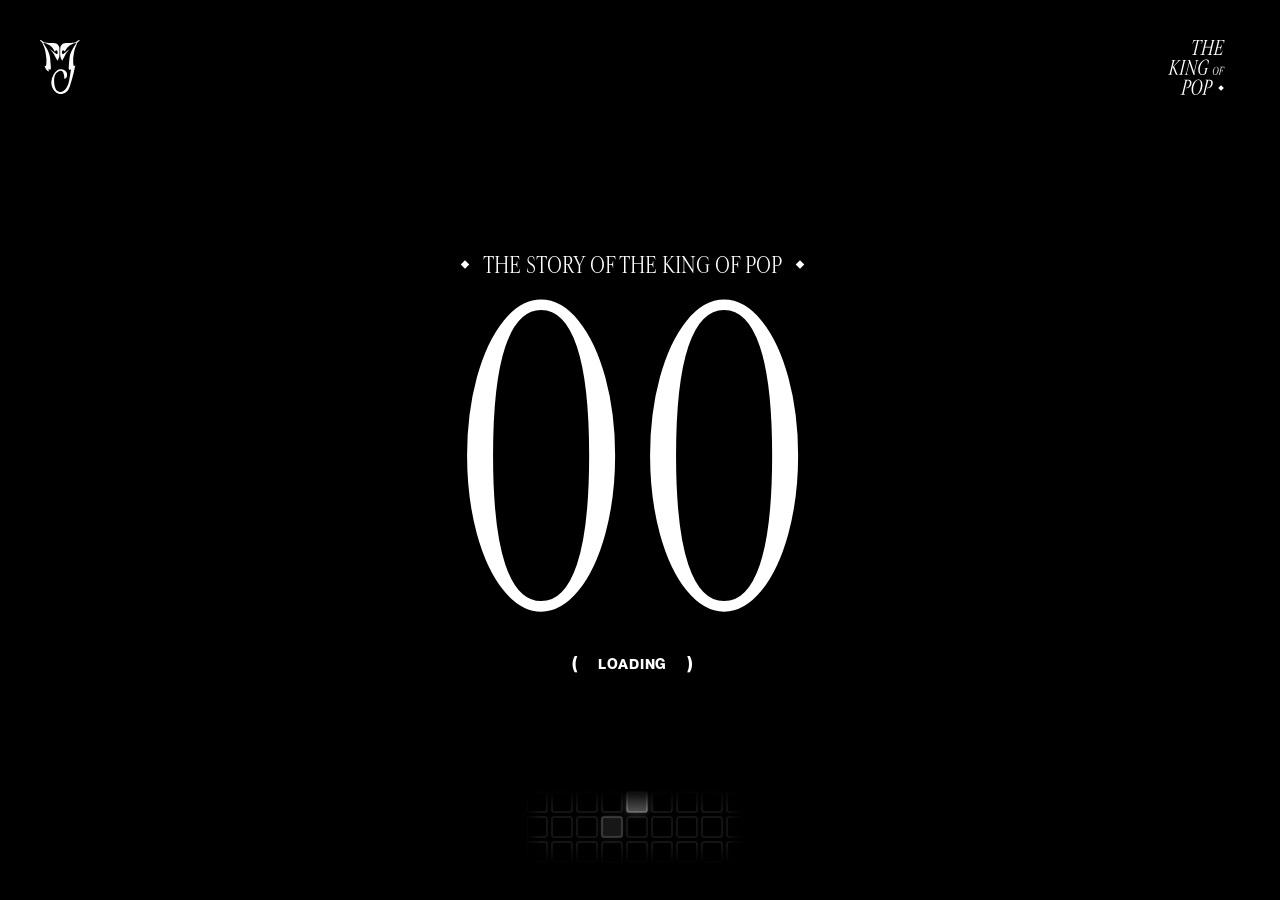
<file: loader.html>
<!DOCTYPE html>
<html lang="fr">
<head>
  <meta charset="UTF-8" />
  <meta name="viewport" content="width=device-width, initial-scale=1.0" />
  <title>Michael Jackson — Loading</title>
  <link rel="icon" type="image/svg+xml" href="icons/michael-jackson-logo.svg" />
  <link rel="stylesheet" href="styles/main.css" />
  <style>

    /* ── Reset & fond ─────────────────────────────────────── */

    html, body {
      margin: 0;
      padding: 0;
      width: 100%;
      height: 100%;
      background: #000;
      overflow: hidden;
    }

    /* ── Conteneur principal ──────────────────────────────── */

    .loader {
      position: relative;
      width: 100%;
      height: 100vh;
      background: #000;
      overflow: hidden;
    }

    /* ── Header ───────────────────────────────────────────── */

    .loader__header {
      position: absolute;
      top: 40px;
      left: 40px;
      right: 40px;
      display: flex;
      justify-content: space-between;
      align-items: flex-start;
    }

    .loader__mj-logo {
      width: clamp(40px, 3.02vw, 58px);
      display: block;
      filter: invert(1);
    }

    .loader__kop-logo {
      width: clamp(56px, 4.43vw, 85px);
      display: block;
      filter: invert(1);
    }

    /* ── Bloc central : tagline + "00" ───────────────────── */

    .loader__center {
      position: absolute;
      top: 50%;
      left: 50%;
      transform: translate(-50%, -50%);
      display: flex;
      flex-direction: column;
      align-items: center;
      gap: 0;
    }

    /* ── Tagline (même structure que hero__story, couleurs inversées) */

    .hero__story {
      display: flex;
      align-items: center;
      gap: 15px;
      white-space: nowrap;
      margin-bottom: 10px;
    }

    .hero__diamond {
      display: inline-block;
      width: 6px;
      height: 6px;
      background-color: #fff;
      transform: rotate(45deg);
      flex-shrink: 0;
    }

    .hero__story-br { display: none; }

    .hero__story-text {
      font-family: var(--font-primary);
      font-size: min(clamp(24px, 1.5625vw, 30px), clamp(24px, 2.78vh, 30px));
      font-weight: 400;
      line-height: 1.2;
      color: #fff;
      text-align: center;
      text-transform: uppercase;
    }

    @media (max-width: 768px) {
      .hero__story {
        gap: 10px;
        white-space: normal;
        align-items: center;
        margin-bottom: 20px;
      }

      .hero__story-text {
        text-align: center;
      }

      .hero__story-br { display: block; }
    }

    /* ── Compteur "00" ────────────────────────────────────── */

    .loader__counter {
      font-family: var(--font-primary);
      font-size: clamp(160px, 31.25vw, 600px);
      font-weight: 400;
      line-height: 0.9;
      color: #fff;
      text-transform: uppercase;
      text-align: center;
      white-space: nowrap;
      user-select: none;
    }

    /* ── "( Loading )" ────────────────────────────────────── */

    .loader__label {
      position: absolute;
      bottom: clamp(120px, 17.81vw, 227px);
      left: 50%;
      transform: translateX(-50%);
      display: flex;
      align-items: center;
      gap: 20px;
      font-family: var(--font-secondary);
      font-weight: 600;
      line-height: 1;
      color: #fff;
      text-transform: uppercase;
      white-space: nowrap;
    }

    .loader__label-paren {
      font-size: clamp(18px, 1.25vw, 24px);
    }

    .loader__label-text {
      font-size: clamp(14px, 1.04vw, 20px);
      letter-spacing: 0.05em;
    }

    /* ── Animation PNG ────────────────────────────────────── */

    .loader__animation {
      position: absolute;
      bottom: 35px;
      left: 50%;
      transform: translateX(-50%);
    }

    #loader-canvas {
      display: block;
      width: 225px;
      height: 75px;
    }

    /* ── Responsive mobile (≤ 768px) ─────────────────────── */

    @media (max-width: 768px) {

      .loader__header {
        top: 20px;
        left: 20px;
        right: 20px;
      }

      .loader__counter {
        font-size: clamp(140px, 81vw, 320px);
      }

      .loader__label {
        bottom: clamp(80px, 20vh, 160px);
        gap: 14px;
      }

      .loader__label-paren { font-size: 18px; }
      .loader__label-text  { font-size: 16px; }

      .loader__animation {
        bottom: 30px;
      }

      #loader-canvas {
        width: 112px;
        height: 37px;
      }

    }

  </style>
</head>
<body>

  <div class="loader">

    <!-- Header -->
    <header class="loader__header">
      <img class="loader__mj-logo" src="icons/michael-jackson-logo.svg" alt="Michael Jackson" />
      <img class="loader__kop-logo" src="icons/the-king-of-the-pop-logo.svg" alt="The King of Pop" />
    </header>

    <!-- Bloc central -->
    <div class="loader__center">

      <!-- Story subtitle (même structure que hero__story) -->
      <div class="hero__story">
        <span class="hero__diamond"></span>
        <p class="hero__story-text">The story of<br class="hero__story-br"> the King of Pop</p>
        <span class="hero__diamond"></span>
      </div>

      <!-- Compteur -->
      <p class="loader__counter">00</p>

    </div>

    <!-- ( Loading ) -->
    <div class="loader__label">
      <span class="loader__label-paren">(</span>
      <span class="loader__label-text">Loading</span>
      <span class="loader__label-paren">)</span>
    </div>

    <!-- Séquence PNG animée -->
    <div class="loader__animation">
      <canvas id="loader-canvas" width="225" height="75" aria-hidden="true"></canvas>
    </div>

    <script>
      (function () {
        var TOTAL  = 276;
        var FPS    = 24;
        var PREFIX = 'images/loader/LoadeBoucle-Claude';
        var EXT    = '.png';

        var canvas  = document.getElementById('loader-canvas');
        var ctx     = canvas.getContext('2d');
        var frames  = [];
        var loaded  = 0;
        var current = 0;
        var interval = null;

        function pad(n) {
          return n < 10 ? '00' + n : n < 100 ? '0' + n : '' + n;
        }

        function tick() {
          if (frames[current]) {
            ctx.clearRect(0, 0, canvas.width, canvas.height);
            ctx.drawImage(frames[current], 0, 0);
          }
          current = (current + 1) % TOTAL;
        }

        function startAnimation() {
          interval = setInterval(tick, 1000 / FPS);
        }

        for (var i = 0; i < TOTAL; i++) {
          (function (index) {
            var img = new Image();
            img.onload = function () {
              loaded++;
              if (loaded === TOTAL) startAnimation();
            };
            img.onerror = function () { loaded++; if (loaded === TOTAL) startAnimation(); };
            img.src = PREFIX + pad(index) + EXT;
            frames[index] = img;
          })(i);
        }
      })();
    </script>

  </div>

</body>
</html>
</file>
<file: styles/main.css>
/* ============================================================
   MAIN CSS — Point d'entrée unique
   Ordre d'import : tokens → base → utils → components → sections
   ============================================================ */

/* 1. Design Tokens */
@import './tokens/_colors.css';
@import './tokens/_typography.css';
@import './tokens/_spacing.css';
@import './tokens/_breakpoints.css';
@import './tokens/_animations.css';

/* 2. Base */
@import './base/_reset.css';
@import './base/_typography.css';

/* 3. Utilities */
@import './utils/_mixins.css';

/* 4. Components — ajoutés au fur et à mesure */
/* @import './components/_button.css'; */
@import './components/_loader.css';
@import './components/_header.css';
@import './components/_nav-overlay.css';

/* 5. Sections — ajoutées au fur et à mesure */
@import './sections/_hero.css';
@import './sections/_chapter-1.css';
@import './sections/_chapter-2.css';
@import './sections/_chapter-3.css';
@import './sections/_chapter-4.css';
@import './sections/_chapter-5.css';
@import './sections/_chapter-6.css';
@import './sections/_chapter-7.css';
@import './sections/_chapter-8.css';
@import './sections/_chapter-9.css';
@import './sections/_chapter-10.css';
@import './sections/_chapter-11.css';

/* ── Fade-in figures mobile (scroll-driven désactivé sur mobile) ── */

.img-fade {
  opacity: 0;
  transform: translateY(16px);
  transition: opacity 0.6s ease, transform 0.6s ease;
}

.img-fade.img-visible {
  opacity: 1;
  transform: translateY(0);
}

/* ── Shared chapter styles (dédupliqués) ──────────────────── */

.c3__album-cover img,
.c4__album-cover img,
.c5__album-cover img,
.c6__album-cover img,
.c7__album-cover img,
.c8__album-cover img {
  width: 100%;
  height: 100%;
  object-fit: cover;
  display: block;
}
</file>
